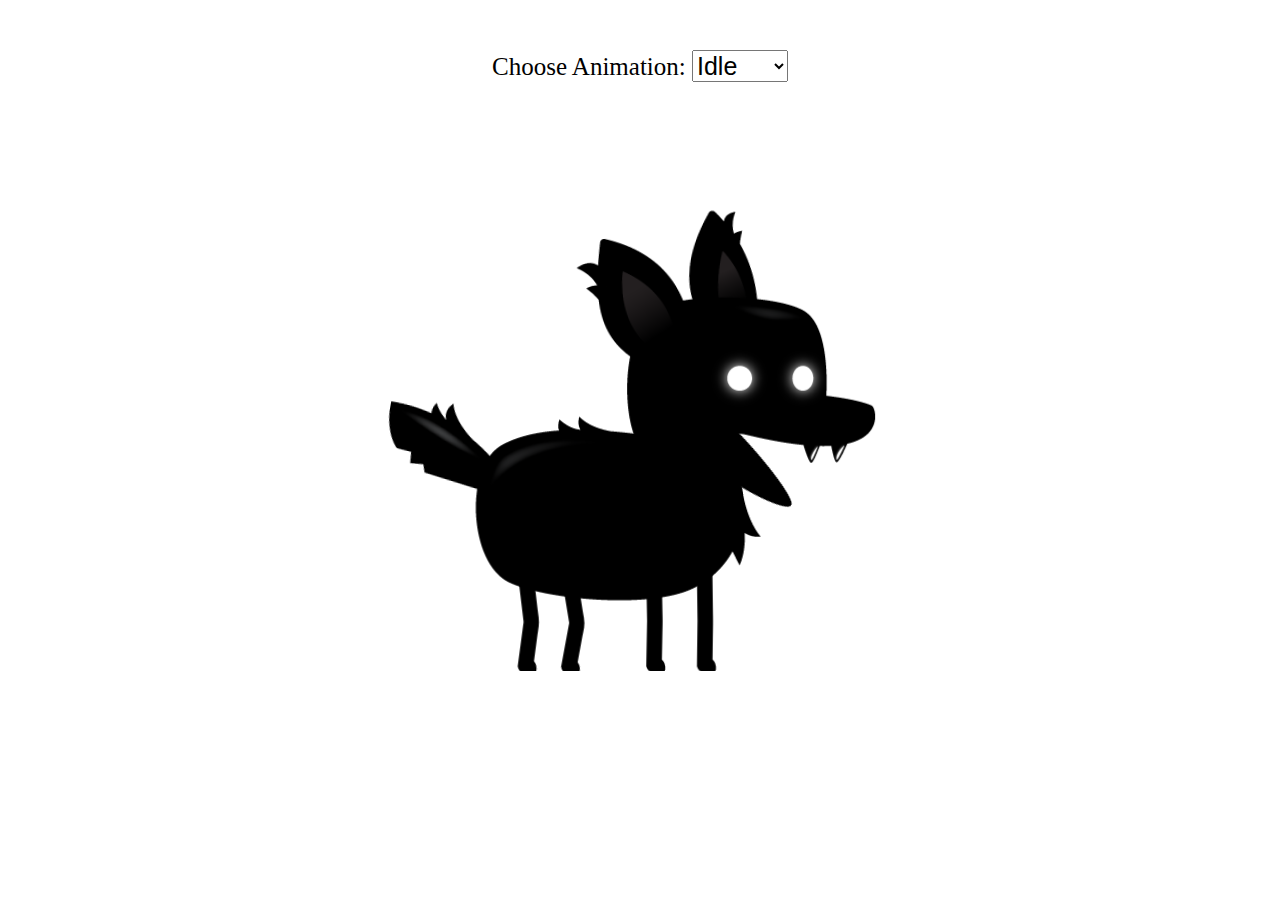
<file: index.html>
<!DOCTYPE html>
<html lang="en">
    <head>
        <meta charset="UTF-8">
        <meta http-equiv="X-UA-Compatible" content="IE-edge">
        <meta name="viewport" content="width=device-width, initial-scale=1.0">
        <title>Sprite Animation</title>
        <link rel="stylesheet" href="style.css">
    </head>
    <body>
        <canvas id="canvas1"></canvas>
        <div class="controls">
            <label for="animations">Choose Animation:</label>
            <select id="animations" name="animations">
                <option value="idle">Idle</option>
                <option value="jump">Jump</option>
                <option value="fall">Fall</option>
                <option value="run">Run</option>
                <option value="dizzy">Dizzy</option>
                <option value="sit">Sit</option>
                <option value="roll">Roll</option>
                <option value="bite">Bite</option>
                <option value="ko">KO</option>
                <option value="gethit">Get hit</option>
            </select>
        </div>
        <script src="script.js"></script>
    </body>
</html>
</file>
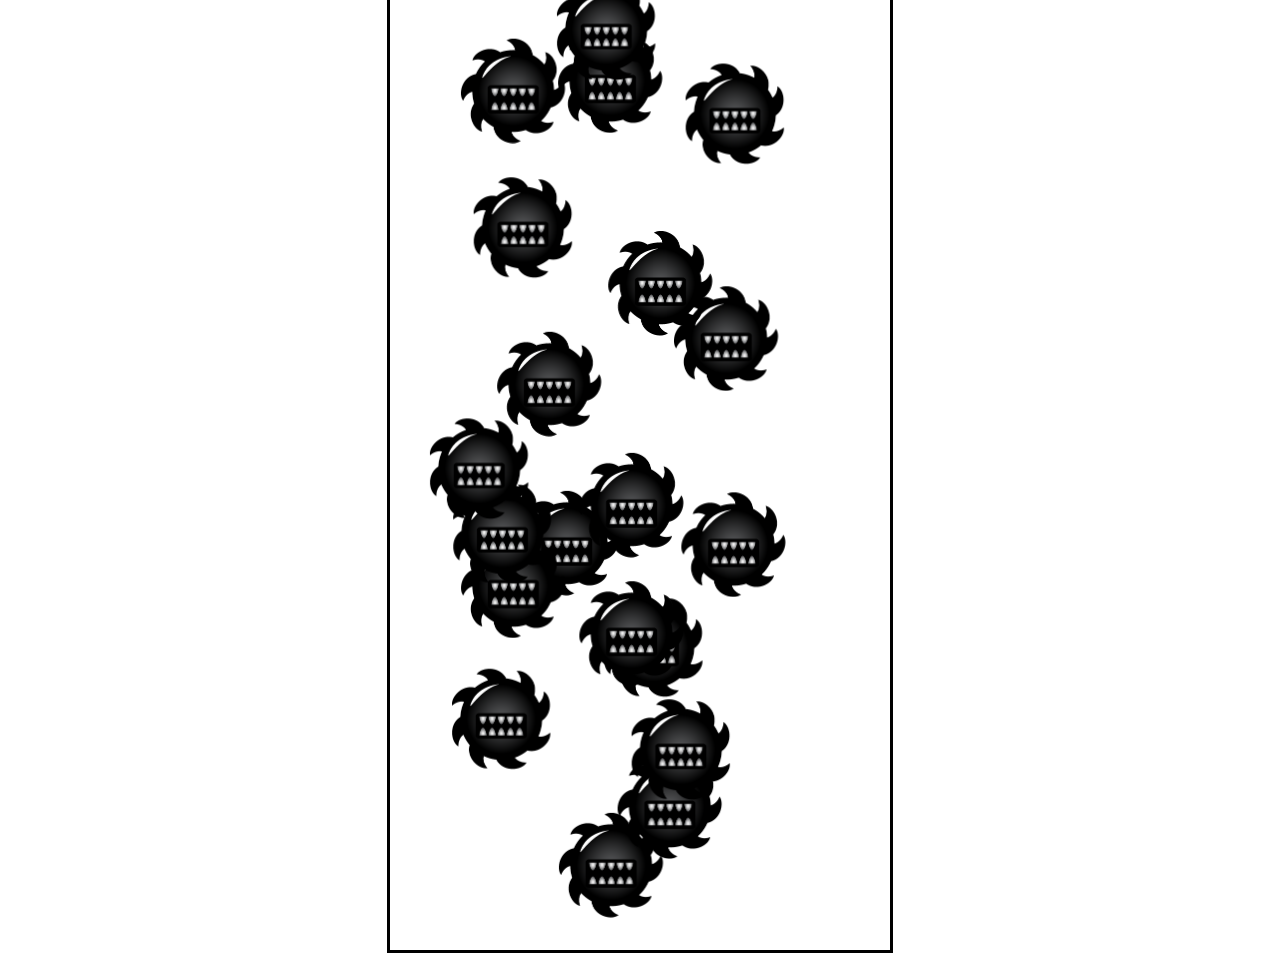
<file: flyingIndex.html>
<!DOCTYPE html>
<html lang="en">
    <head>
        <meta charset="UTF-8">
        <meta http-equiv="X-UA-Compatible" content="IE-edge">
        <meta name="viewport" content="width=device-width, initial-scale=1.0">
        <title>NPC Movement Animation</title>
        <link rel="stylesheet" href="flyingStyle.css">
    </head>
    <body>
        <canvas id="canvas1"></canvas>
        
        <script src="flyingScript.js"></script>
    </body>
</html>
</file>
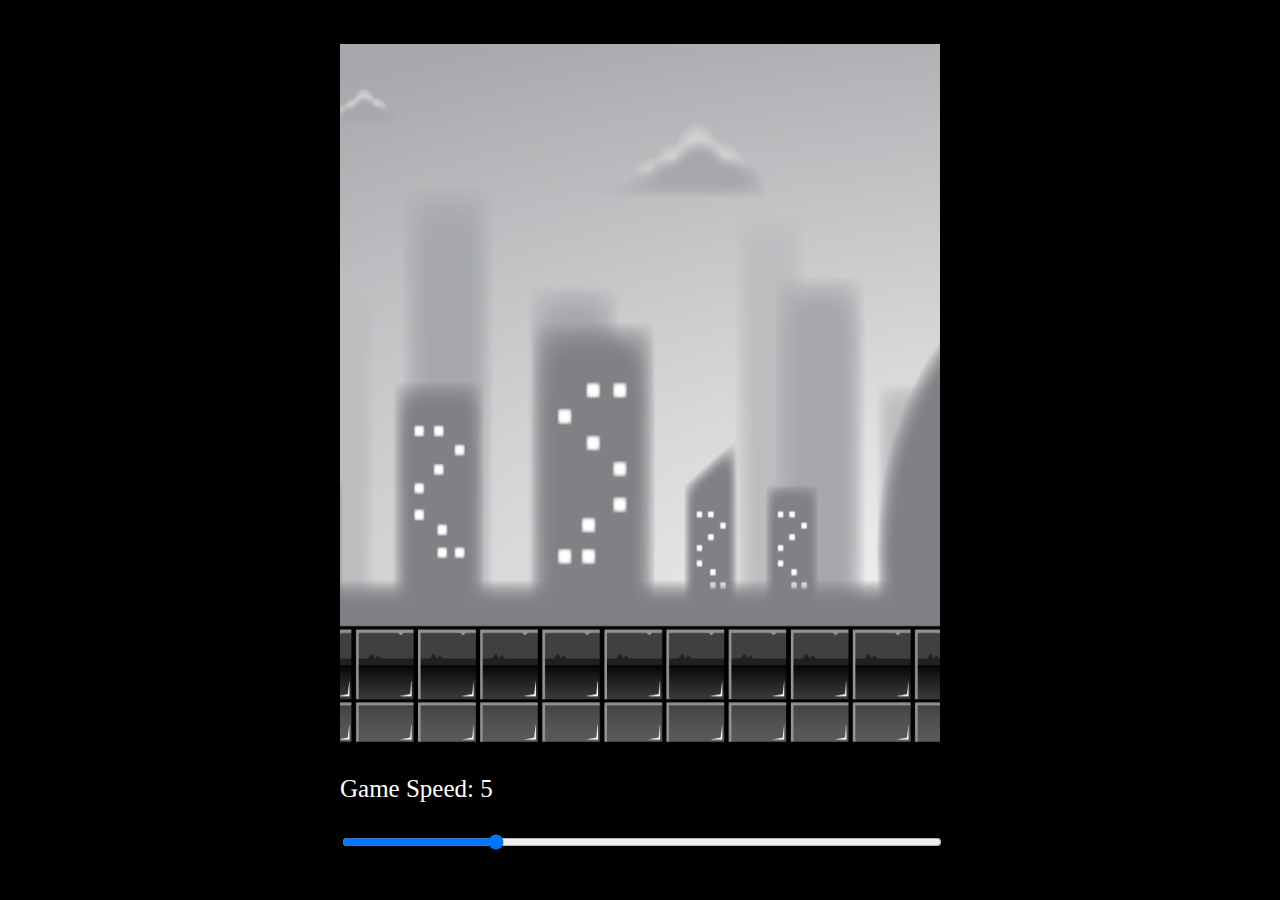
<file: parallaxIndex.html>
<!DOCTYPE html>
<html lang="en">
    <head>
        <meta charset="UTF-8">
        <meta http-equiv="X-UA-Compatible" content="IE-edge">
        <meta name="viewport" content="width=device-width, initial-scale=1.0">
        <title>Parallax Backgrounds</title>
        <link rel="stylesheet" href="parallaxStyle.css">
    </head>
    <body>
        <div id="container">
            <canvas id="canvas1"></canvas>
            <p>Game Speed: <span id="showGameSpeed"></span></p>
            <input type="range" min="0" max="20" value="5" class="slider" id="slider">
        </div>
        
        <script src="parallaxScript.js"></script>
    </body>
</html>
</file>
<file: style.css>
#canvas1{
    position: absolute;
    top: 50%;
    left: 50%;
    transform: translate(-50%, -50%);
    width: 600px;
    height: 600px;
}

.controls{
    position: absolute;
    z-index: 10;
    top: 50px;
    left: 50%;
    transform: translateX(-50%);
}
.controls, select, option {
    font-size: 25px;
}
</file>
<file: flyingStyle.css>
#canvas1 {
    border: 3px, solid, black;
    position: absolute;
    top: 50%;
    left: 50%;
    transform: translate(-50%, -50%);
    height: 1000px;
    width: 500px;
}
</file>
<file: parallaxStyle.css>
body{
    background: black;
}
#container{
    position: absolute;
    width: 800;
    transform: translate(-50%, -50%);
    top: 50%;
    left: 50%;
    font-size: 25px;
}
#canvas1{
    position: relative;
    width: 600px;
    height: 700px;
}
#slider{
    width: 100%;
}
p{
    color: white;
}
</file>
